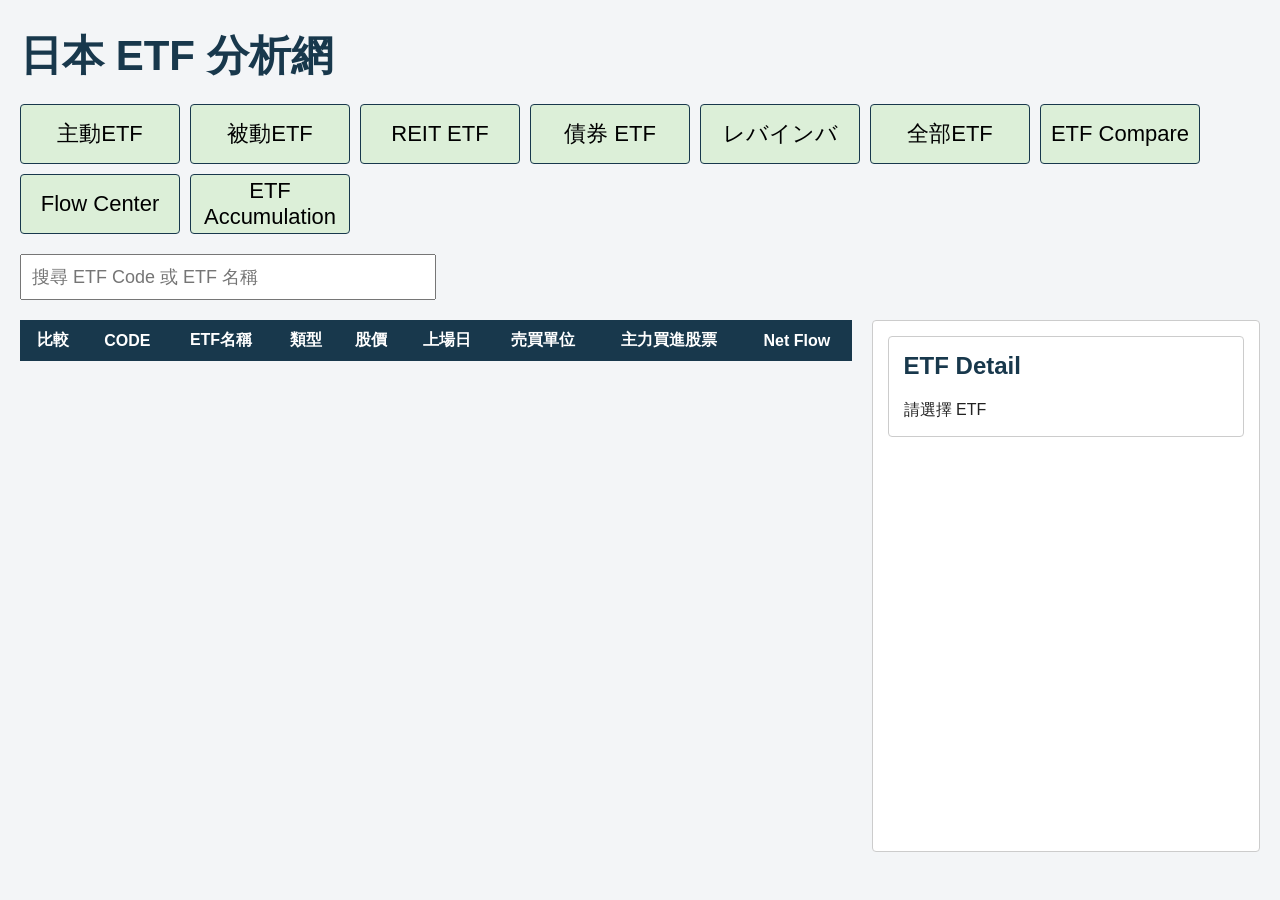
<file: docs/index.html>
<!DOCTYPE html>
<html lang="zh-Hant">

<head>

    <meta charset="UTF-8">

    <meta name="viewport"
          content="width=device-width, initial-scale=1.0">

    <title>日本 ETF 分析網</title>

    <link rel="stylesheet"
          href="style.css">

</head>

<body>

    <h1 class="title">

        日本 ETF 分析網

    </h1>

    <div class="menu">

        <button
            class="menu-btn"
            onclick="filterETF('ACTIVE')">

            主動ETF

        </button>

        <button
            class="menu-btn"
            onclick="filterETF('PASSIVE')">

            被動ETF

        </button>

        <button
            class="menu-btn"
            onclick="filterETF('REIT')">

            REIT ETF

        </button>

        <button
            class="menu-btn"
            onclick="filterETF('BOND')">

            債券 ETF

        </button>

        <button
            class="menu-btn"
            onclick="filterETF('LEVERAGED_INVERSE')">

            レバインバ

        </button>

        <button
            class="menu-btn"
            onclick="filterETF('ALL')">

            全部ETF

        </button>

        <button
            class="menu-btn"
            onclick="showCompare()">

            ETF Compare

        </button>

        <button
            class="menu-btn"
            onclick="
            window.open(
            'flow.html',
            '_blank'
            )
            ">

            Flow Center

         </button>


         <button
             class="menu-btn"
             onclick="
             window.open(
             'accumulation.html',
             '_blank'
             )
             ">
             ETF Accumulation
         </button>
        
        

        
    </div>

    <div class="search">

        <input
            id="searchInput"
            type="text"
            placeholder="搜尋 ETF Code 或 ETF 名稱">

    </div>

    <div class="container">

        <div class="left">

            <table id="etf-table">

                <thead>

                    <tr>

                        <th>比較</th>

                        <th>CODE</th>

                        <th>ETF名稱</th>

                        <th>類型</th>

                        <th>股價</th>

                        <th>上場日</th>

                        <th>売買單位</th>

                        <th>主力買進股票</th>

                        <th>Net Flow</th>

                    </tr>

                </thead>

                <tbody>

                </tbody>

            </table>

        </div>

        <div class="right">

            <div class="detail-box">

                <h2>ETF Detail</h2>

                <div id="detail-content">

                    請選擇 ETF

                </div>

            </div>

        </div>

    </div>

    <script src="dashboard.js"></script>

</body>

</html>
</file>
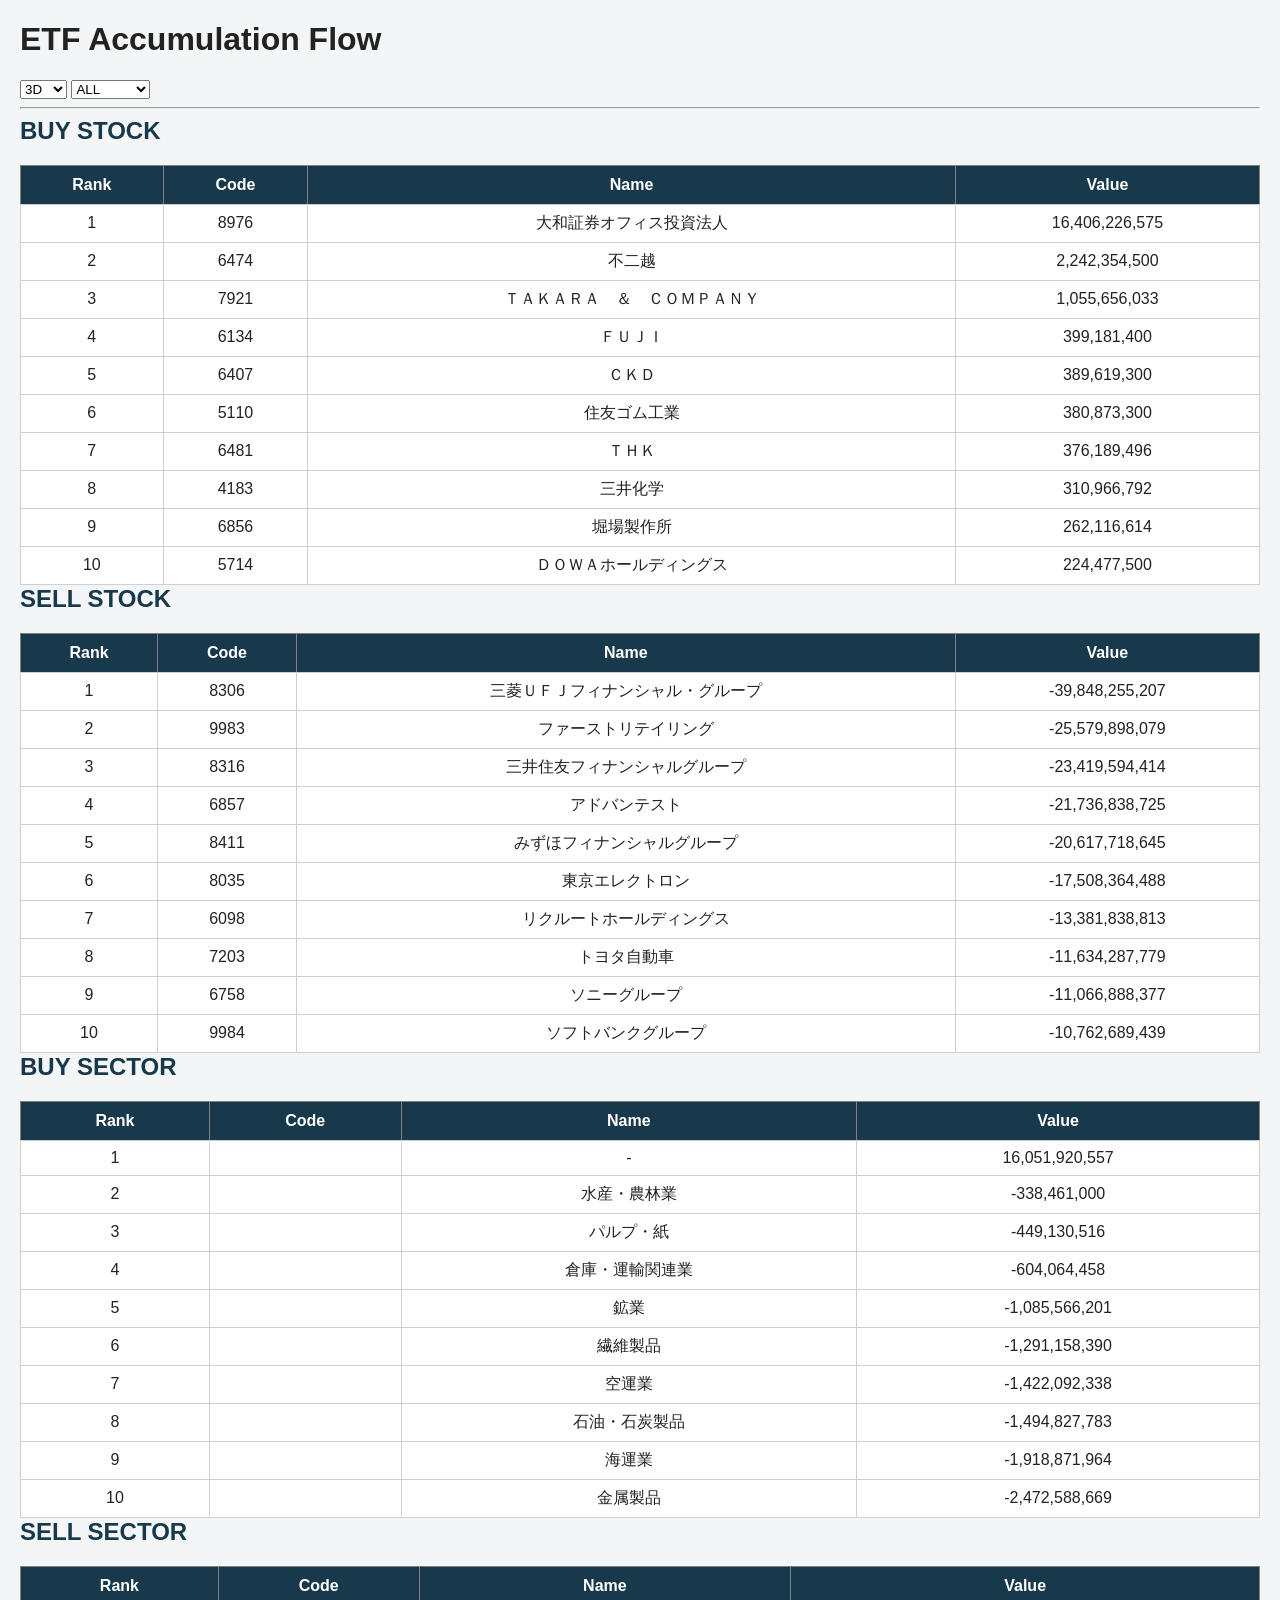
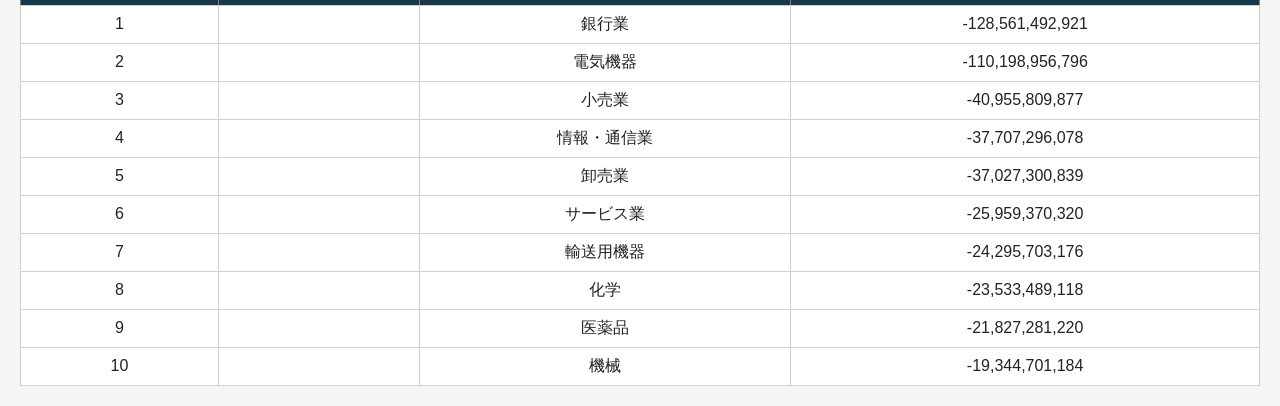
<file: docs/accumulation.html>
<!DOCTYPE html>

<html lang="zh-Hant">

<head>

<meta charset="UTF-8">

<title>ETF Accumulation Flow</title>

<link rel="stylesheet" href="style.css">

</head>

<body>

<h1>
ETF Accumulation Flow
</h1>

<div>

<select id="window">
    <option value="3D">3D</option>
    <option value="5D">5D</option>
    <option value="10D">10D</option>
</select>

<select id="group">
    <option value="ALL">ALL</option>
    <option value="ACTIVE">ACTIVE</option>
    <option value="PASSIVE">PASSIVE</option>
</select>

</div>

<hr>

<h2>BUY STOCK</h2>
<div id="buyStock"></div>

<h2>SELL STOCK</h2>
<div id="sellStock"></div>

<h2>BUY SECTOR</h2>
<div id="buySector"></div>

<h2>SELL SECTOR</h2>
<div id="sellSector"></div>


<script src="accumulation.js"></script>

    
</body>

</html>
</file>
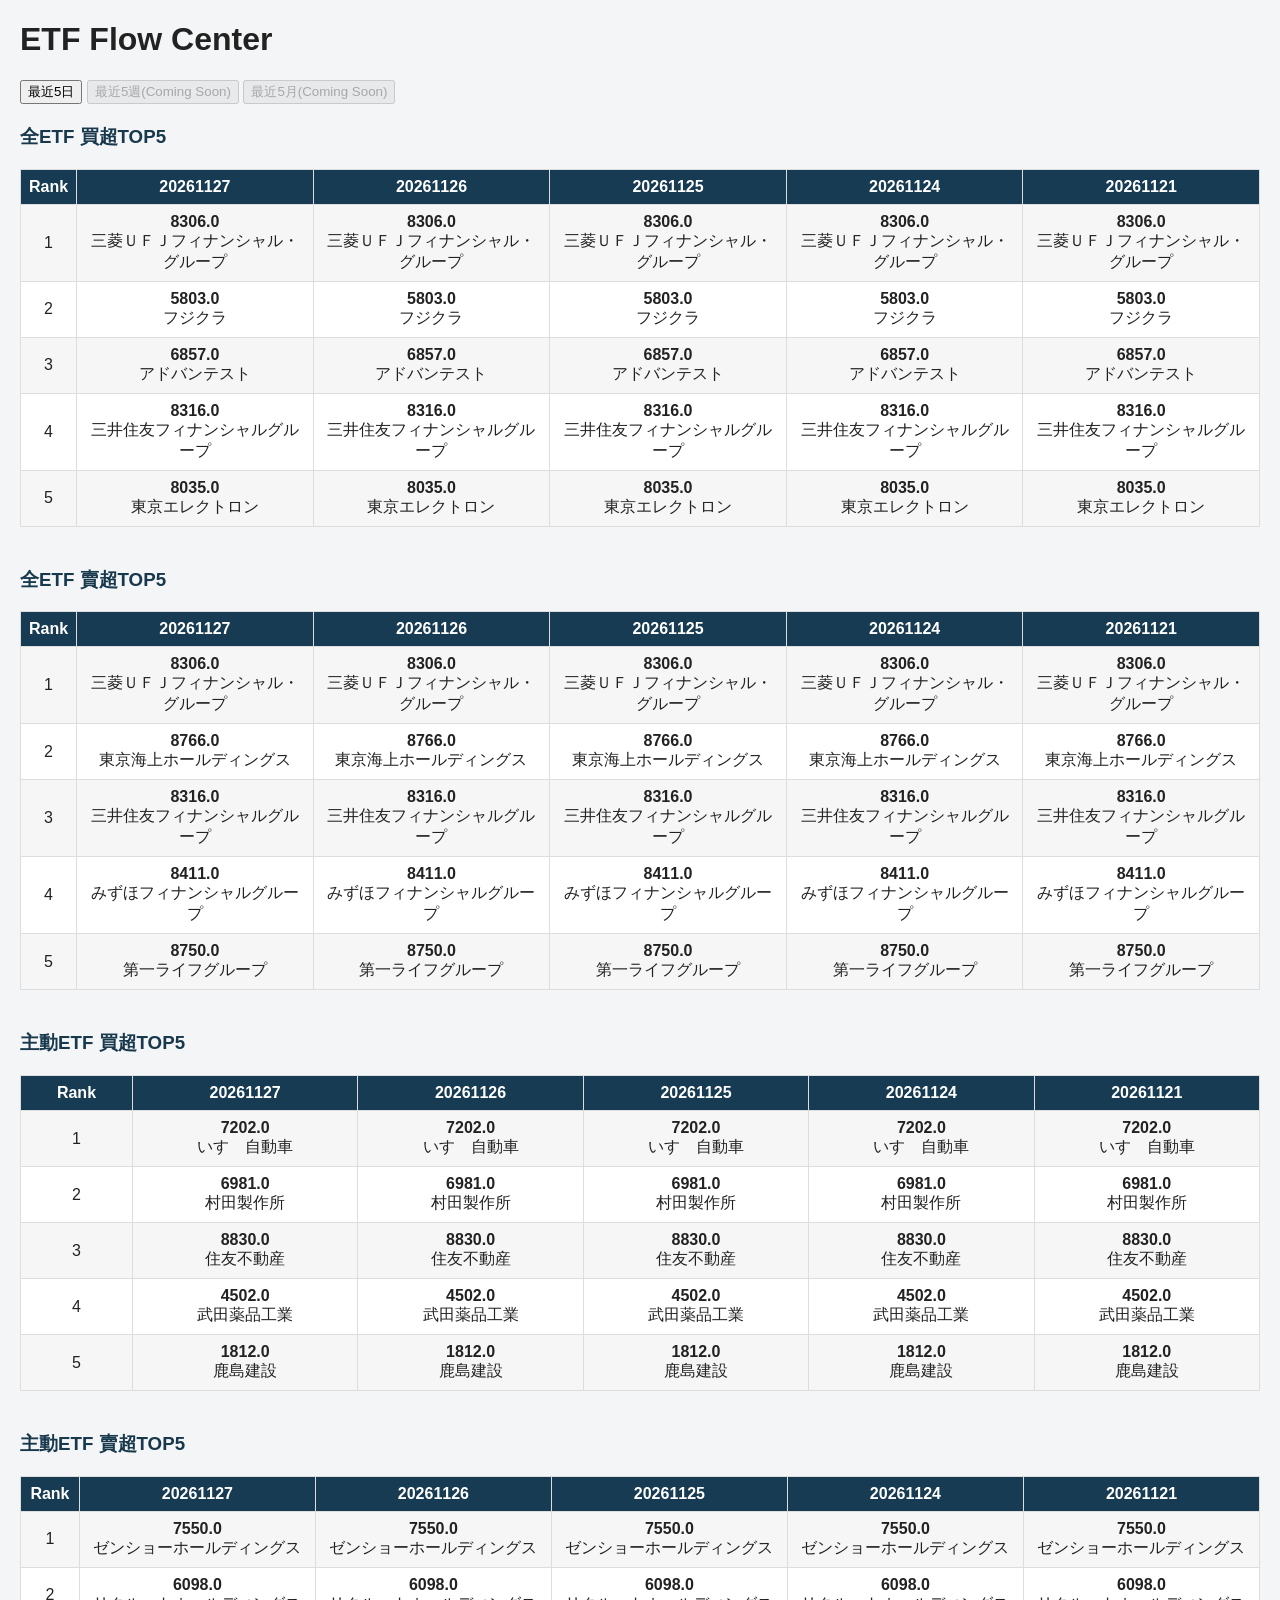
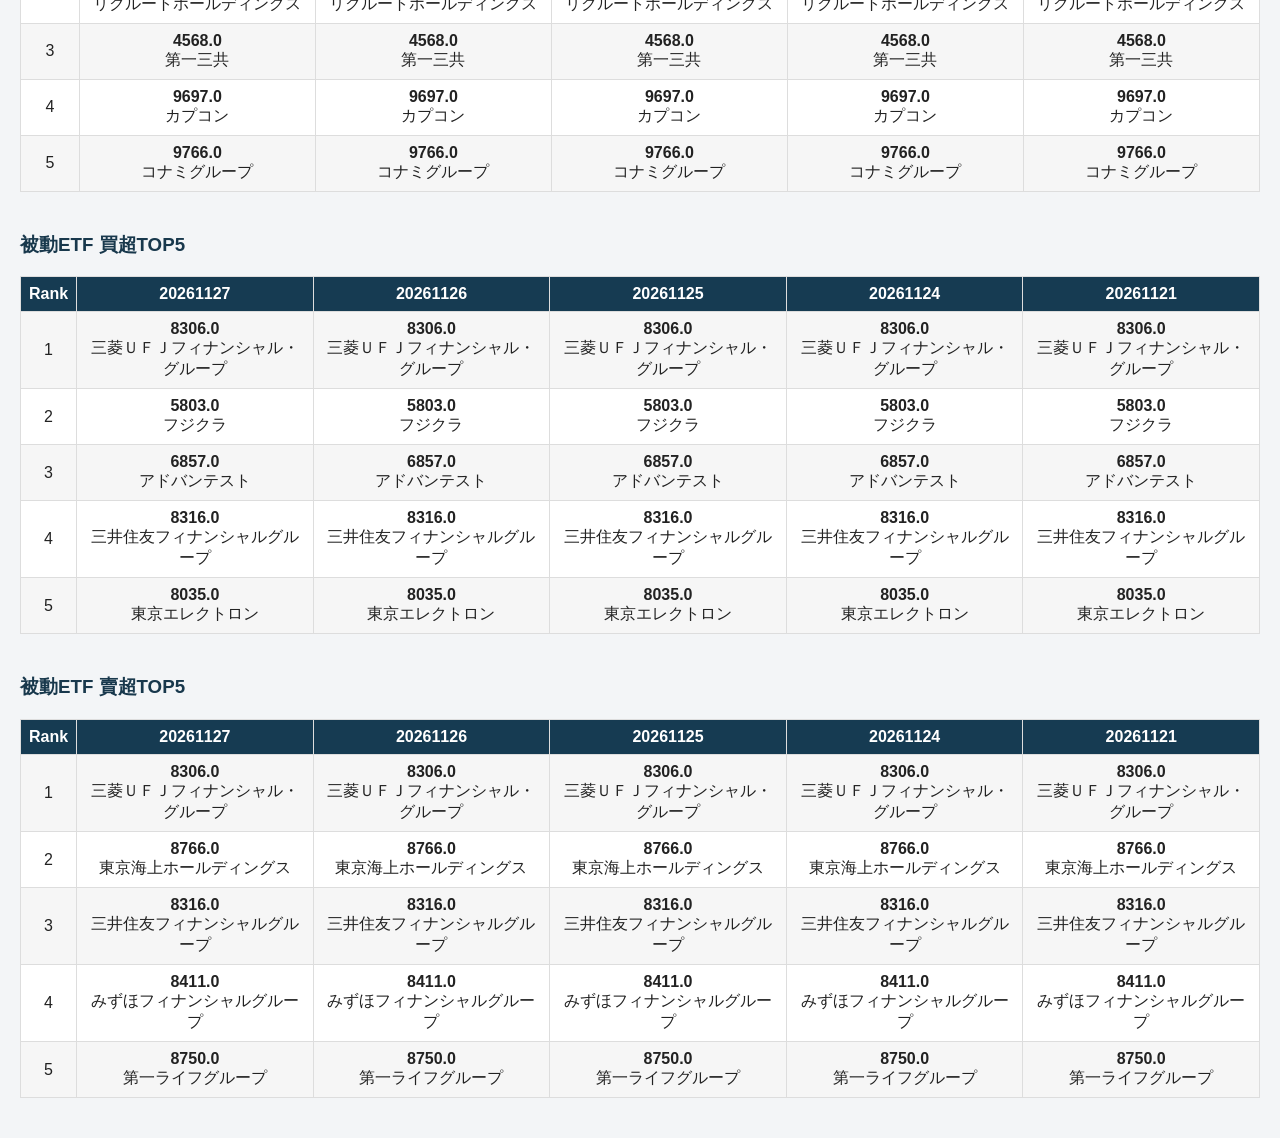
<file: docs/flow.html>
<!DOCTYPE html>
<html lang="ja">

<head>

<meta charset="UTF-8">

<title>ETF Flow Center</title>

<link rel="stylesheet" href="style.css">

<style>

.flow-header{
    margin-bottom:20px;
}

.matrix-section{
    margin-bottom:40px;
}

.matrix-table{

    width:100%;

    border-collapse:collapse;

    margin-bottom:30px;

}

.matrix-table th,
.matrix-table td{

    border:1px solid #ddd;

    padding:8px;

    text-align:center;

}

.matrix-table th{

    background:#163b52;

    color:white;

    font-weight:bold;

}

.matrix-table tr:nth-child(even){

    background:#f6f6f6;

}

</style>

</head>

<body>

<h1>ETF Flow Center</h1>

<div class="flow-header">

<button onclick="showDaily()">
最近5日
</button>

<button disabled>
最近5週(Coming Soon)
</button>

<button disabled>
最近5月(Coming Soon)
</button>

</div>

<div id="flow-content">

Loading...

</div>

<script src="flow.js"></script>

</body>
</html>
</file>
<file: docs/style.css>
body {

    font-family:
        "Yu Gothic",
        "Meiryo",
        sans-serif;

    margin: 20px;

    background-color: #f3f5f7;

    color: #222;
}

.title {

    font-size: 42px;

    font-weight: bold;

    margin-bottom: 20px;

    color: #18384c;
}

.menu {

    display: flex;

    gap: 10px;

    flex-wrap: wrap;

    margin-bottom: 20px;
}

.menu button {

    width: 160px;

    height: 60px;

    border: 1px solid #18384c;

    background: #dcefd8;

    font-size: 22px;

    cursor: pointer;

    border-radius: 4px;
}

.menu button:hover {

    background: #dbeef7;
}

.search {

    margin-bottom: 20px;
}

.search input {

    width: 400px;

    height: 40px;

    padding-left: 10px;

    font-size: 18px;
}

.container {

    display: flex;

    gap: 20px;

    align-items: flex-start;
}

.left {

    width: 70%;
}

.right {

    width: 30%;

    background: white;

    border: 1px solid #cccccc;

    border-radius: 4px;

    padding: 15px;

    min-height: 500px;
}

table {

    width: 100%;

    border-collapse: collapse;

    background: white;
}

th {

    background: #18384c;

    color: white;

    padding: 10px;

    text-align: center;
}

td {

    border: 1px solid #d0d0d0;

    padding: 8px;

    text-align: center;
}

tbody tr:hover {

    background: #eef7ff;

    cursor: pointer;
}

.detail-box {

    background: white;

    border: 1px solid #cccccc;

    border-radius: 4px;

    padding: 15px;
}

.detail-table {

    width: 100%;

    border-collapse: collapse;

    margin-top: 10px;
}

.detail-table th {

    background: #18384c;

    color: white;

    padding: 8px;
}

.detail-table td {

    border: 1px solid #cccccc;

    padding: 8px;

    text-align: left;
}

.detail-label {

    width: 180px;

    background: #f5f5f5;

    font-weight: bold;
}

.compare-box {

    background: white;

    border: 1px solid #cccccc;

    border-radius: 4px;

    padding: 15px;

    margin-top: 15px;
}

.flow-positive {

    color: #008000;

    font-weight: bold;
}

.flow-negative {

    color: #d00000;

    font-weight: bold;
}

.flow-neutral {

    color: #444444;
}

h2 {

    margin-top: 0;

    color: #18384c;
}

h3 {

    color: #18384c;
}
</file>
